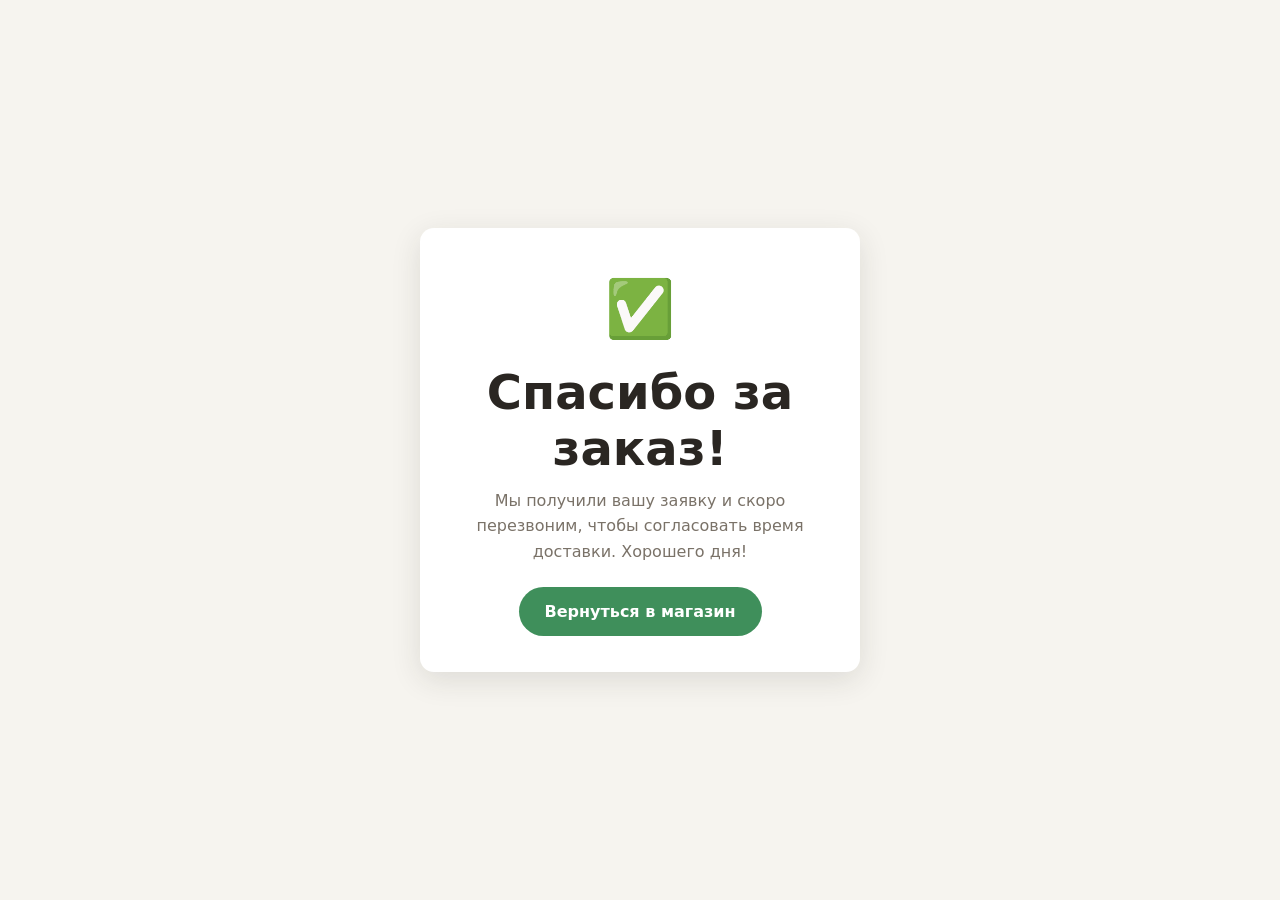
<file: static/success.html>
<!DOCTYPE html>
<html lang="ru">
<head>
  <meta charset="UTF-8">
  <meta name="viewport" content="width=device-width, initial-scale=1.0">
  <title>Заказ оформлен — Лавка вкуса</title>
  <link rel="stylesheet" href="style.css">
</head>
<body>
<div class="success">
  <div class="success__card">
    <div class="success__emoji">✅</div>
    <h1>Спасибо за заказ!</h1>
    <p class="muted">Мы получили вашу заявку и скоро перезвоним, чтобы согласовать
      время доставки. Хорошего дня!</p>
    <p style="margin-top:22px"><a class="btn" href="/">Вернуться в магазин</a></p>
  </div>
</div>
</body>
</html>
</file>
<file: static/style.css>
:root {
  --bg: #ffffff;
  --bg-alt: #f6f4ef;
  --text: #2a2622;
  --muted: #7a7268;
  --accent: #3f8f5b;
  --accent-dark: #2f7247;
  --border: #e7e2d8;
  --danger: #c0392b;
  --radius: 14px;
  --shadow: 0 8px 30px rgba(42, 38, 34, 0.12);
}

* { margin: 0; padding: 0; box-sizing: border-box; }
/* атрибут hidden должен побеждать любые display из классов ниже */
[hidden] { display: none !important; }
html { scroll-behavior: smooth; }
body {
  font-family: system-ui, -apple-system, "Segoe UI", Roboto, sans-serif;
  color: var(--text);
  background: var(--bg);
  line-height: 1.6;
}
.container { max-width: 1080px; margin: 0 auto; padding: 0 20px; }
.container--narrow { max-width: 640px; }
h1 { font-size: clamp(1.9rem, 4.5vw, 3rem); line-height: 1.15; }
h2 { font-size: clamp(1.5rem, 3vw, 2.1rem); margin-bottom: 28px; }
.muted { color: var(--muted); }

/* --- Баннер «продажи приостановлены» --- */
.paused-banner {
  background: var(--danger); color: #fff;
  text-align: center; padding: 12px 16px; font-weight: 600; font-size: 0.95rem;
}

/* --- Шапка --- */
.topbar {
  position: sticky; top: 0; z-index: 20;
  background: rgba(255,255,255,0.94); backdrop-filter: blur(8px);
  border-bottom: 1px solid var(--border);
}
.topbar__inner { display: flex; align-items: center; gap: 20px; padding: 14px 20px; }
.brand { font-weight: 800; font-size: 1.2rem; }
.topbar__nav { display: flex; gap: 18px; margin-left: auto; }
.topbar__nav a { color: var(--muted); text-decoration: none; }
.topbar__nav a:hover { color: var(--text); }
.cart-btn {
  border: 1px solid var(--border); background: var(--bg);
  padding: 8px 16px; border-radius: 999px; cursor: pointer;
  font-size: 0.95rem; font-weight: 600; display: flex; align-items: center; gap: 6px;
}
.cart-btn__count {
  background: var(--accent); color: #fff; border-radius: 999px;
  min-width: 22px; height: 22px; padding: 0 6px;
  display: inline-flex; align-items: center; justify-content: center;
  font-size: 0.8rem;
}

/* --- Кнопки --- */
.btn {
  display: inline-block; background: var(--accent); color: #fff;
  padding: 12px 26px; border: none; border-radius: 999px;
  font-size: 1rem; font-weight: 600; text-decoration: none; cursor: pointer;
  transition: background 0.15s;
}
.btn:hover { background: var(--accent-dark); }
.btn:disabled { opacity: 0.6; cursor: default; }
.btn--wide { width: 100%; }
.icon-btn { background: none; border: none; font-size: 1.2rem; cursor: pointer; color: var(--muted); }

/* --- Hero --- */
.hero { padding: 70px 0; background: var(--bg-alt); }
.hero__sub { max-width: 620px; margin: 18px 0 26px; color: var(--muted); font-size: 1.1rem; }
.hero__badges { display: flex; flex-wrap: wrap; gap: 16px; margin-top: 26px; color: var(--muted); font-size: 0.95rem; }

/* --- Секции --- */
.section { padding: 60px 0; }
.section--alt { background: var(--bg-alt); }

/* --- Каталог --- */
.catalog { display: grid; grid-template-columns: repeat(auto-fill, minmax(230px, 1fr)); gap: 20px; }
.card {
  border: 1px solid var(--border); border-radius: var(--radius);
  overflow: hidden; display: flex; flex-direction: column; background: var(--bg);
}
.card__img {
  height: 140px; display: flex; align-items: center; justify-content: center;
  font-size: 4rem; background: linear-gradient(135deg, #f0ede4, #e5efe8);
}
.card__body { padding: 14px 16px 16px; display: flex; flex-direction: column; flex: 1; }
.card__cat { font-size: 0.75rem; color: var(--accent); font-weight: 700; text-transform: uppercase; letter-spacing: 0.03em; }
.card__name { font-weight: 700; margin: 4px 0; }
.card__desc { font-size: 0.85rem; color: var(--muted); flex: 1; }
.card__row { display: flex; align-items: center; justify-content: space-between; margin-top: 14px; gap: 10px; }
.card__price { font-weight: 800; font-size: 1.05rem; }
.card__unit { font-size: 0.8rem; color: var(--muted); font-weight: 400; }
.card .btn { padding: 8px 16px; font-size: 0.9rem; white-space: nowrap; }

/* контрол количества в карточке (когда товар уже в корзине) */
.qty { display: inline-flex; align-items: center; border: 1px solid var(--border); border-radius: 999px; }
.qty button { width: 32px; height: 34px; border: none; background: none; font-size: 1.1rem; cursor: pointer; color: var(--accent); }
.qty span { min-width: 26px; text-align: center; font-weight: 700; }

/* --- Доставка --- */
.delivery { list-style: none; }
.delivery li { padding: 10px 0; border-bottom: 1px solid var(--border); }
.delivery li:last-child { border-bottom: none; }

/* --- Футер --- */
.footer { border-top: 1px solid var(--border); padding: 28px 0; text-align: center; color: var(--muted); font-size: 0.9rem; }
.footer a { color: var(--accent); }

/* --- Оверлей --- */
.overlay { position: fixed; inset: 0; background: rgba(20,18,16,0.45); z-index: 30; }

/* --- Корзина --- */
.cart {
  position: fixed; top: 0; right: 0; bottom: 0; width: min(400px, 100%);
  background: var(--bg); z-index: 40; display: flex; flex-direction: column;
  box-shadow: var(--shadow);
}
.cart__head, .modal__head { display: flex; align-items: center; justify-content: space-between; padding: 18px 20px; border-bottom: 1px solid var(--border); }
.cart__items { flex: 1; overflow-y: auto; padding: 12px 20px; }
.cart-line { display: flex; align-items: center; gap: 12px; padding: 12px 0; border-bottom: 1px solid var(--border); }
.cart-line__emoji { font-size: 1.8rem; }
.cart-line__info { flex: 1; }
.cart-line__name { font-weight: 600; font-size: 0.95rem; }
.cart-line__price { color: var(--muted); font-size: 0.85rem; }
.cart__empty { color: var(--muted); text-align: center; padding: 40px 0; }
.cart__foot { border-top: 1px solid var(--border); padding: 18px 20px; }
.cart__total { display: flex; justify-content: space-between; font-weight: 800; font-size: 1.15rem; margin-bottom: 6px; }
.cart__hint { font-size: 0.85rem; color: var(--danger); margin-bottom: 12px; min-height: 1.2em; }

/* --- Модалка оформления --- */
.modal {
  position: fixed; top: 50%; left: 50%; transform: translate(-50%, -50%);
  width: min(480px, calc(100% - 32px)); max-height: calc(100vh - 40px); overflow-y: auto;
  background: var(--bg); border-radius: var(--radius); z-index: 40; box-shadow: var(--shadow);
}
.modal__body { padding: 20px; }
.modal__body label { display: block; margin-bottom: 14px; font-weight: 600; font-size: 0.9rem; }
.modal__body input, .modal__body textarea {
  display: block; width: 100%; margin-top: 6px; padding: 11px 13px;
  font: inherit; color: var(--text); background: var(--bg);
  border: 1px solid var(--border); border-radius: 10px;
}
.modal__body input:focus, .modal__body textarea:focus { outline: none; border-color: var(--accent); box-shadow: 0 0 0 3px rgba(63,143,91,0.15); }
/* только вертикальный ресайз — иначе поле можно растянуть за пределы окна */
.modal__body textarea { resize: vertical; max-width: 100%; min-height: 52px; }
.pay-methods { border: 1px solid var(--border); border-radius: 10px; padding: 12px 14px; margin-bottom: 16px; }
.pay-methods legend { padding: 0 6px; font-size: 0.85rem; color: var(--muted); }
.radio { display: flex; align-items: center; flex-wrap: nowrap; gap: 8px; font-weight: 500; margin: 6px 0; cursor: pointer; }
/* сбрасываем наследование от общего правила .modal__body input, иначе радио превращается в блок и текст переносится */
.radio input { flex: none; width: auto; margin: 0; padding: 0; border: none; box-shadow: none; display: inline-block; }
.modal__summary { font-weight: 800; font-size: 1.1rem; margin-bottom: 14px; text-align: center; }
#checkout-status { margin-top: 12px; text-align: center; font-weight: 600; min-height: 1.3em; }
#checkout-status.ok { color: var(--accent-dark); }
#checkout-status.err { color: var(--danger); }

/* --- Демо-оплата и success --- */
.pay-demo, .success { min-height: 100vh; display: flex; align-items: center; justify-content: center; background: var(--bg-alt); padding: 20px; }
.pay-demo__card, .success__card { background: var(--bg); border-radius: var(--radius); box-shadow: var(--shadow); padding: 36px 32px; max-width: 440px; text-align: center; }
.pay-demo__badge { display: inline-block; background: #f0ad4e; color: #fff; font-size: 0.75rem; font-weight: 700; padding: 4px 12px; border-radius: 999px; margin-bottom: 16px; }
.pay-demo__sum { font-size: 2.2rem; font-weight: 800; margin: 12px 0; }
.pay-demo__status { margin-top: 12px; color: var(--danger); font-weight: 600; min-height: 1.2em; }
.pay-demo .btn { margin-top: 18px; }
.success__emoji { font-size: 3.5rem; }
.success__card h1 { margin: 12px 0; }

@media (max-width: 600px) {
  .topbar__nav { display: none; }
  .section { padding: 44px 0; }
}
</file>
